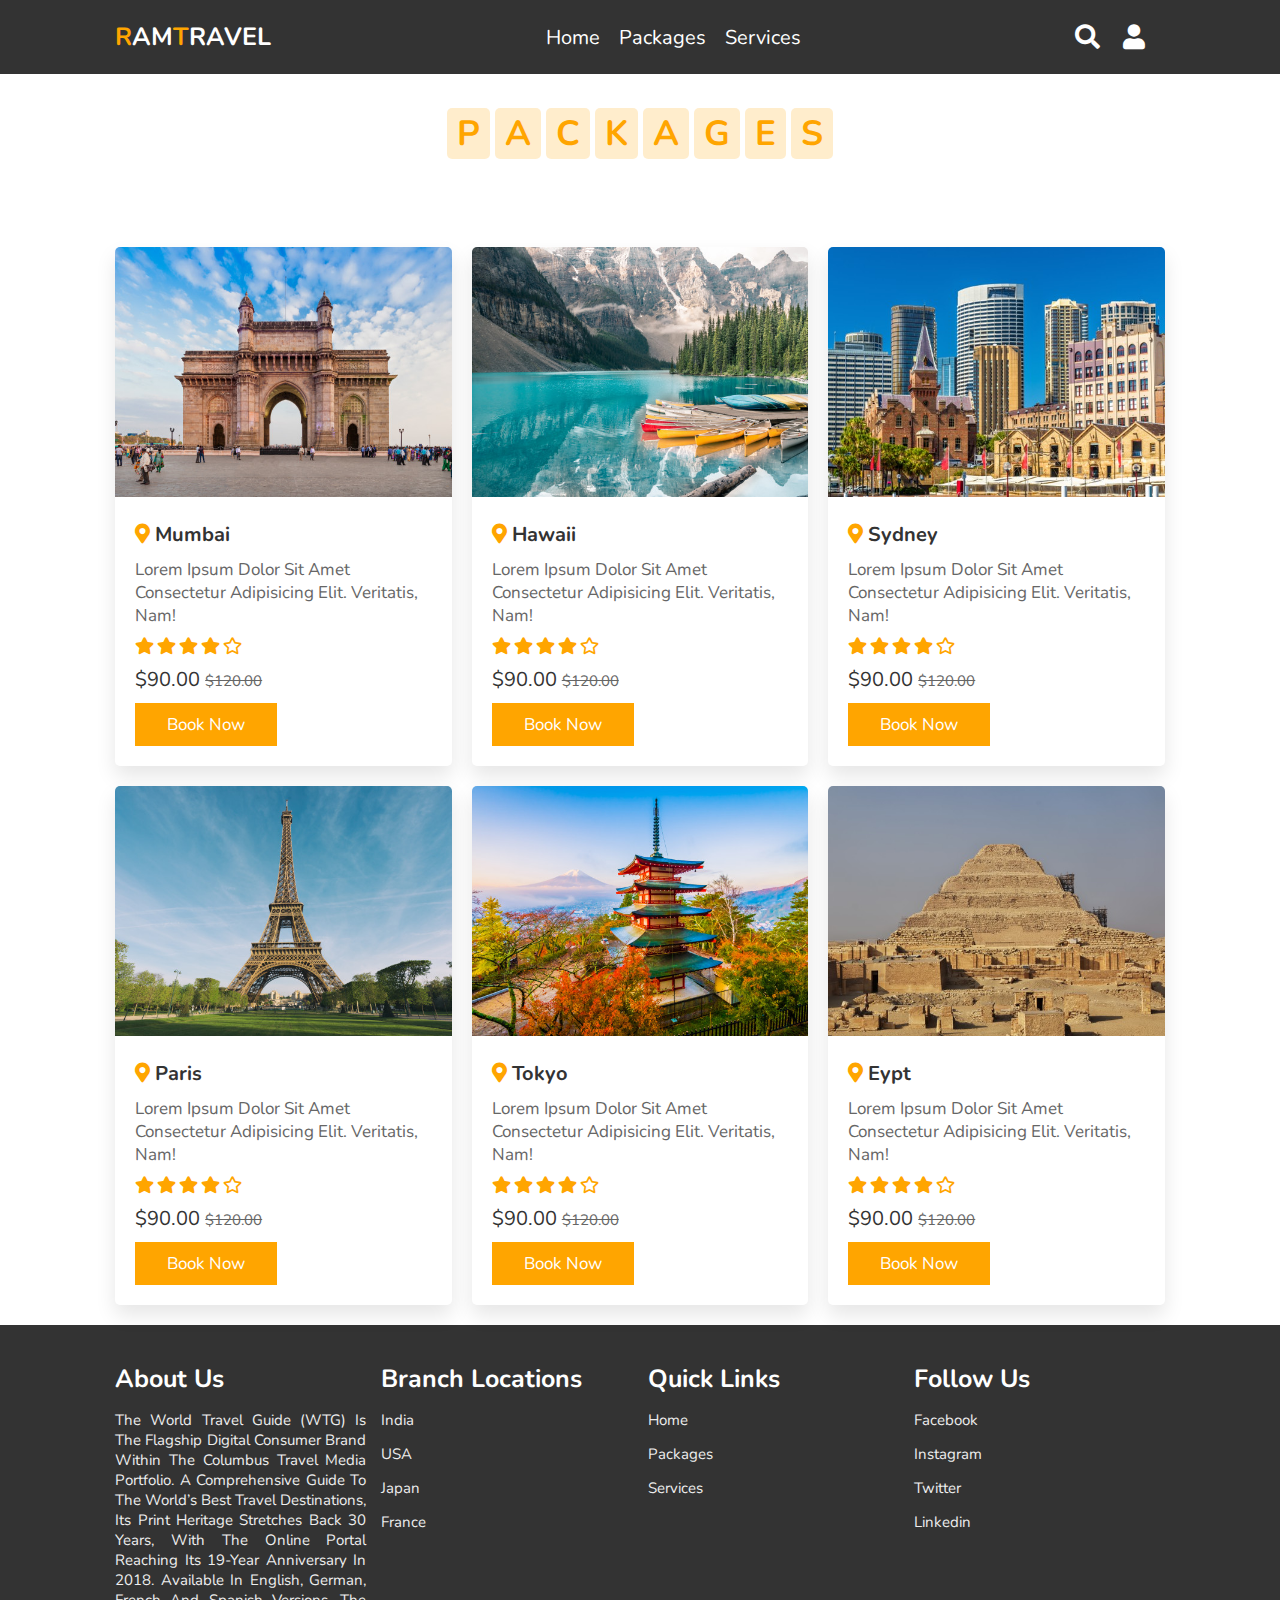
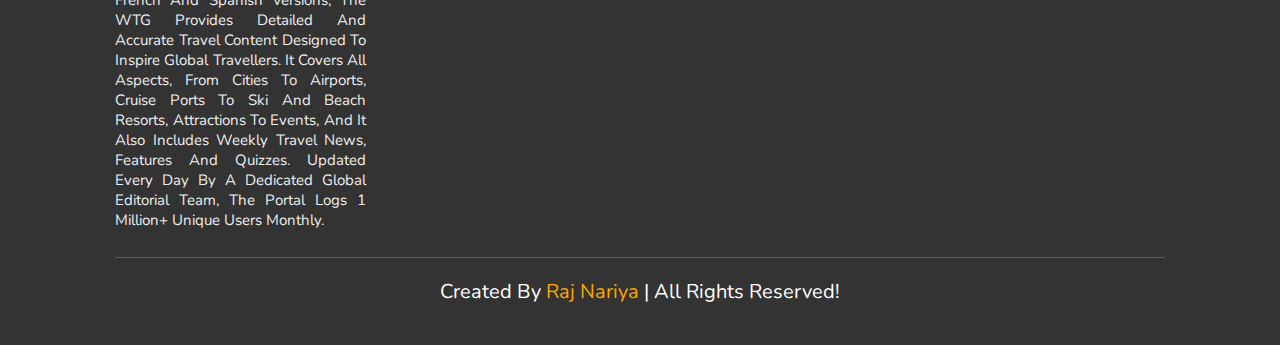
<file: packages.html>
<!DOCTYPE html>
<html lang="en">
  <head>
    <meta charset="UTF-8" />
    <meta http-equiv="X-UA-Compatible" content="IE=edge" />
    <meta name="viewport" content="width=device-width, initial-scale=1.0" />
    <link
      rel="stylesheet"
      href="https://cdnjs.cloudflare.com/ajax/libs/font-awesome/5.15.4/css/all.min.css"
    />
    <link rel="stylesheet" href="style.css" />
    <title>Packages</title>
  </head>
  <body>
    <header>
      <div id="menu-bar" class="fas fa-bars"></div>

      <a href="#" class="logo"><span>R</span>am<span>T</span>ravel</a>

      <nav class="navbar">
        <a href="index.html">Home</a>
        <a href="packages.html">Packages</a>
        <a href="services.html">Services</a>
      </nav>

      <div class="icons">
        <i class="fas fa-search" id="search-btn"></i>
        <i class="fas fa-user" id="login-btn"></i>
      </div>

      <form action="" class="search-bar-container">
        <input type="search" id="search-bar" placeholder="search here..." />
        <label for="search-bar" class="fas fa-search"></label>
      </form>
    </header>

    <section class="packages" id="packages">
      <h1 class="heading">
        <span>p</span>
        <span>a</span>
        <span>c</span>
        <span>k</span>
        <span>a</span>
        <span>g</span>
        <span>e</span>
        <span>s</span>
      </h1>

      <div class="box-container">
        <div class="box">
          <img src="Image/p-1.jpg" alt="1" />
          <div class="content">
            <h3><i class="fas fa-map-marker-alt"></i> mumbai</h3>
            <p>
              Lorem ipsum dolor sit amet consectetur adipisicing elit.
              Veritatis, nam!
            </p>
            <div class="stars">
              <i class="fas fa-star"></i>
              <i class="fas fa-star"></i>
              <i class="fas fa-star"></i>
              <i class="fas fa-star"></i>
              <i class="far fa-star"></i>
            </div>
            <div class="price">$90.00 <span>$120.00</span></div>
            <a href="#" class="btn">book now</a>
          </div>
        </div>

        <div class="box">
          <img src="Image/p-2.jpg" alt="2" />
          <div class="content">
            <h3><i class="fas fa-map-marker-alt"></i> hawaii</h3>
            <p>
              Lorem ipsum dolor sit amet consectetur adipisicing elit.
              Veritatis, nam!
            </p>
            <div class="stars">
              <i class="fas fa-star"></i>
              <i class="fas fa-star"></i>
              <i class="fas fa-star"></i>
              <i class="fas fa-star"></i>
              <i class="far fa-star"></i>
            </div>
            <div class="price">$90.00 <span>$120.00</span></div>
            <a href="#" class="btn">book now</a>
          </div>
        </div>

        <div class="box">
          <img src="Image/p-3.jpg" alt="3" />
          <div class="content">
            <h3><i class="fas fa-map-marker-alt"></i> sydney</h3>
            <p>
              Lorem ipsum dolor sit amet consectetur adipisicing elit.
              Veritatis, nam!
            </p>
            <div class="stars">
              <i class="fas fa-star"></i>
              <i class="fas fa-star"></i>
              <i class="fas fa-star"></i>
              <i class="fas fa-star"></i>
              <i class="far fa-star"></i>
            </div>
            <div class="price">$90.00 <span>$120.00</span></div>
            <a href="#" class="btn">book now</a>
          </div>
        </div>

        <div class="box">
          <img src="Image/p-4.jpg" alt="4" />
          <div class="content">
            <h3><i class="fas fa-map-marker-alt"></i> paris</h3>
            <p>
              Lorem ipsum dolor sit amet consectetur adipisicing elit.
              Veritatis, nam!
            </p>
            <div class="stars">
              <i class="fas fa-star"></i>
              <i class="fas fa-star"></i>
              <i class="fas fa-star"></i>
              <i class="fas fa-star"></i>
              <i class="far fa-star"></i>
            </div>
            <div class="price">$90.00 <span>$120.00</span></div>
            <a href="#" class="btn">book now</a>
          </div>
        </div>

        <div class="box">
          <img src="Image/p-5.jpg" alt="5" />
          <div class="content">
            <h3><i class="fas fa-map-marker-alt"></i> tokyo</h3>
            <p>
              Lorem ipsum dolor sit amet consectetur adipisicing elit.
              Veritatis, nam!
            </p>
            <div class="stars">
              <i class="fas fa-star"></i>
              <i class="fas fa-star"></i>
              <i class="fas fa-star"></i>
              <i class="fas fa-star"></i>
              <i class="far fa-star"></i>
            </div>
            <div class="price">$90.00 <span>$120.00</span></div>
            <a href="#" class="btn">book now</a>
          </div>
        </div>

        <div class="box">
          <img src="Image/p-6.jpg" alt="6" />
          <div class="content">
            <h3><i class="fas fa-map-marker-alt"></i> eypt</h3>
            <p>
              Lorem ipsum dolor sit amet consectetur adipisicing elit.
              Veritatis, nam!
            </p>
            <div class="stars">
              <i class="fas fa-star"></i>
              <i class="fas fa-star"></i>
              <i class="fas fa-star"></i>
              <i class="fas fa-star"></i>
              <i class="far fa-star"></i>
            </div>
            <div class="price">$90.00 <span>$120.00</span></div>
            <a href="#" class="btn">book now</a>
          </div>
        </div>
      </div>
    </section>

    <section class="footer">
      <div class="box-container">
        <div class="box">
          <h3>about us</h3>
          <p>
            The World Travel Guide (WTG) is the flagship digital consumer brand
            within the Columbus Travel Media portfolio. A comprehensive guide to
            the world’s best travel destinations, its print heritage stretches
            back 30 years, with the online portal reaching its 19-year
            anniversary in 2018. Available in English, German, French and
            Spanish versions, the WTG provides detailed and accurate travel
            content designed to inspire global travellers. It covers all
            aspects, from cities to airports, cruise ports to ski and beach
            resorts, attractions to events, and it also includes weekly travel
            news, features and quizzes. Updated every day by a dedicated global
            editorial team, the portal logs 1 million+ unique users monthly.
          </p>
        </div>
        <div class="box">
          <h3>branch locations</h3>
          <a href="#">india</a>
          <a href="#">USA</a>
          <a href="#">japan</a>
          <a href="#">france</a>
        </div>
        <div class="box">
          <h3>quick links</h3>
          <a href="index.html">Home</a>
          <a href="packages.html">Packages</a>
          <a href="services.html">Services</a>
        </div>
        <div class="box">
          <h3>follow us</h3>
          <a href="#">facebook</a>
          <a href="#">instagram</a>
          <a href="#">twitter</a>
          <a href="#">linkedin</a>
        </div>
      </div>

      <h1 class="credit">
        created by <span> Raj Nariya </span> | all rights reserved!
      </h1>
    </section>

    <script src="script.js"></script>
  </body>
</html>
</file>
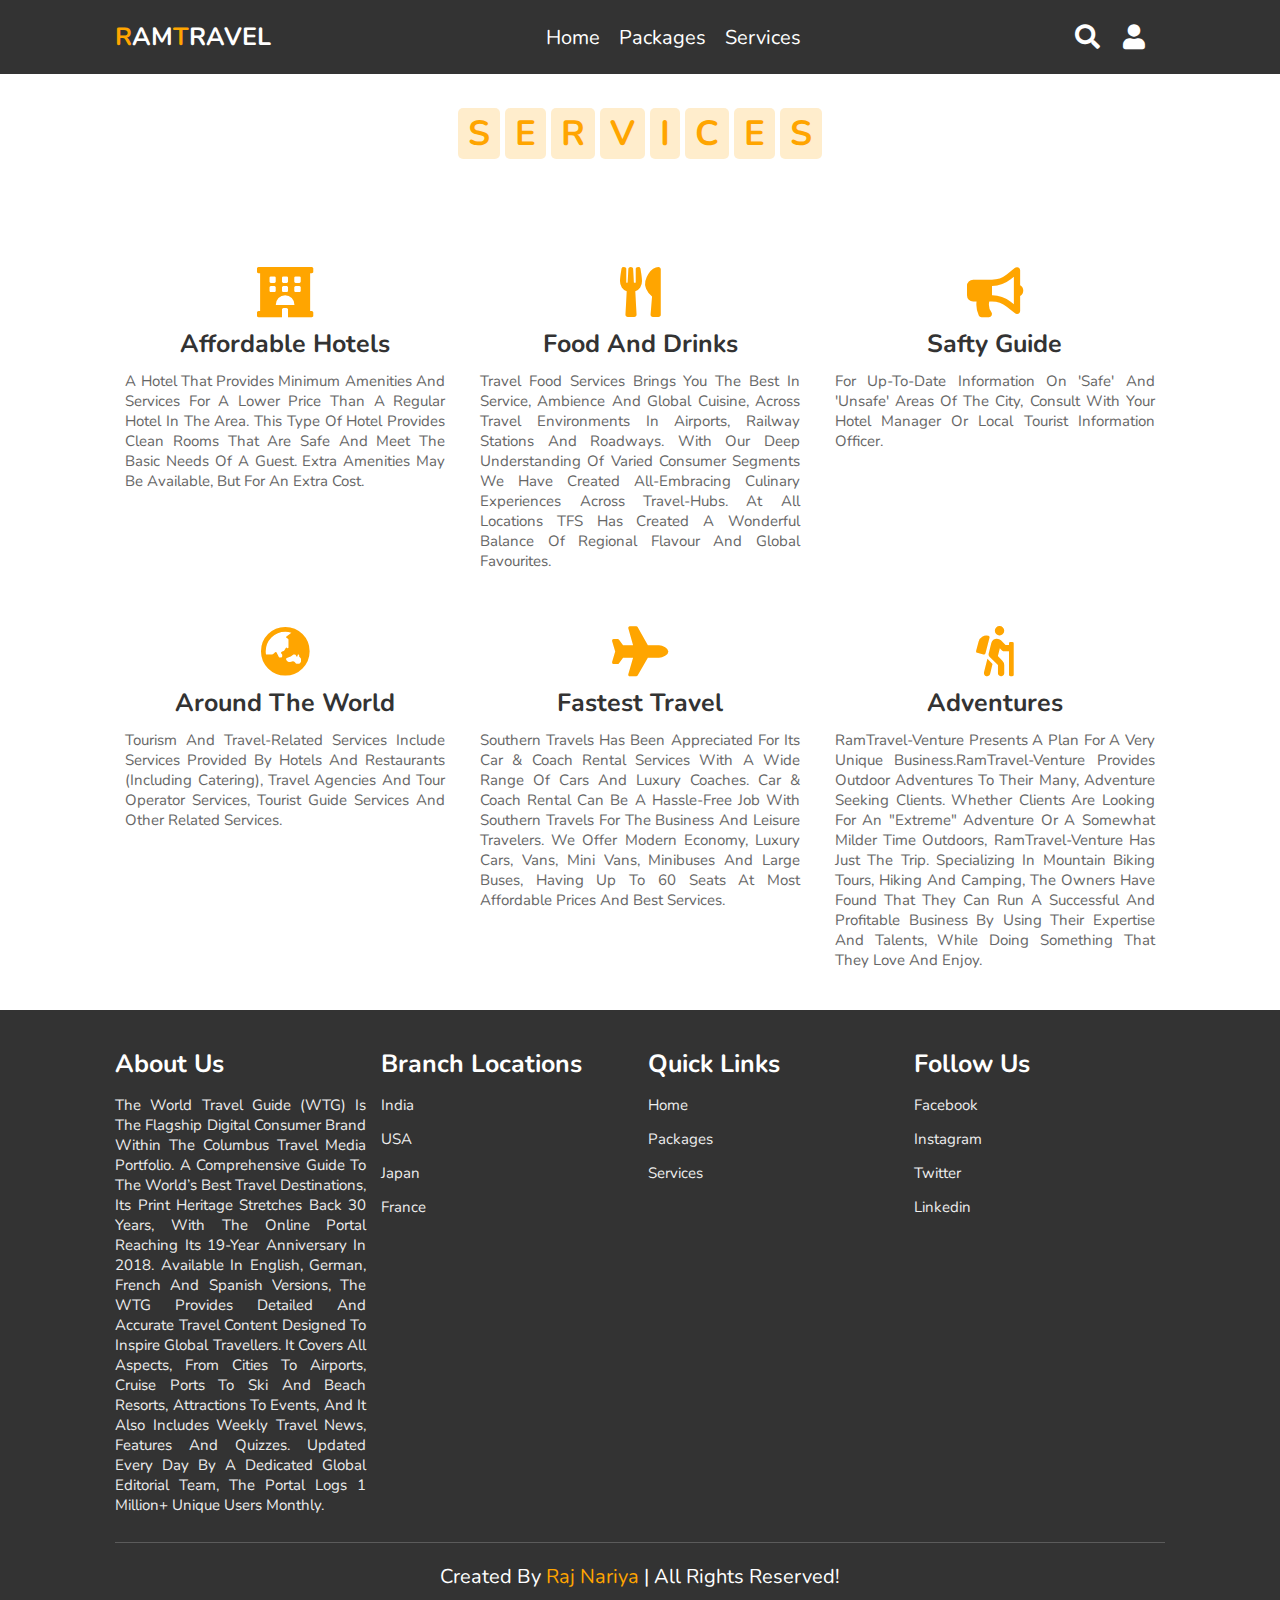
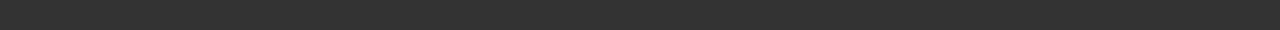
<file: services.html>
<!DOCTYPE html>
<html lang="en">
  <head>
    <meta charset="UTF-8" />
    <meta http-equiv="X-UA-Compatible" content="IE=edge" />
    <meta name="viewport" content="width=device-width, initial-scale=1.0" />
    <link
      rel="stylesheet"
      href="https://cdnjs.cloudflare.com/ajax/libs/font-awesome/5.15.4/css/all.min.css"
    />
    <link rel="stylesheet" href="style.css" />
    <title>Services</title>
  </head>
  <body>
    <header>
      <div id="menu-bar" class="fas fa-bars"></div>

      <a href="#" class="logo"><span>R</span>am<span>T</span>ravel</a>

      <nav class="navbar">
        <a href="index.html">Home</a>
        <a href="packages.html">Packages</a>
        <a href="services.html">Services</a>
      </nav>

      <div class="icons">
        <i class="fas fa-search" id="search-btn"></i>
        <i class="fas fa-user" id="login-btn"></i>
      </div>

      <form action="" class="search-bar-container">
        <input type="search" id="search-bar" placeholder="search here..." />
        <label for="search-bar" class="fas fa-search"></label>
      </form>
    </header>

    <section class="services" id="services">
      <h1 class="heading">
        <span>s</span>
        <span>e</span>
        <span>r</span>
        <span>v</span>
        <span>i</span>
        <span>c</span>
        <span>e</span>
        <span>s</span>
      </h1>

      <div class="box-container">
        <div class="box">
          <i class="fas fa-hotel"></i>
          <h3>Affordable hotels</h3>
          <p>
            A hotel that provides minimum amenities and services for a lower
            price than a regular hotel in the area. This type of hotel provides
            clean rooms that are safe and meet the basic needs of a guest. Extra
            amenities may be available, but for an extra cost.
          </p>
        </div>
        <div class="box">
          <i class="fas fa-utensils"></i>
          <h3>Food and drinks</h3>
          <p>
            Travel Food Services brings you the best in service, ambience and
            global cuisine, across travel environments in airports, railway
            stations and roadways. With our deep understanding of varied
            consumer segments we have created all-embracing culinary experiences
            across travel-hubs. At all locations TFS has created a wonderful
            balance of regional flavour and global favourites.
          </p>
        </div>
        <div class="box">
          <i class="fas fa-bullhorn"></i>
          <h3>Safty guide</h3>
          <p>
            For up-to-date information on 'safe' and 'unsafe' areas of the city,
            consult with your hotel manager or local tourist information
            officer.
          </p>
        </div>
        <div class="box">
          <i class="fas fa-globe-asia"></i>
          <h3>Around the world</h3>
          <p>
            Tourism and travel-related services include services provided by
            hotels and restaurants (including catering), travel agencies and
            tour operator services, tourist guide services and other related
            services.
          </p>
        </div>
        <div class="box">
          <i class="fas fa-plane"></i>
          <h3>Fastest travel</h3>
          <p>
            Southern Travels has been appreciated for its car & coach rental
            services with a wide range of cars and luxury coaches. Car & Coach
            Rental can be a hassle-free job with Southern Travels for the
            Business and Leisure Travelers. We offer modern Economy, Luxury
            Cars, Vans, Mini vans, Minibuses and Large Buses, having up to 60
            seats at most affordable prices and best services.
          </p>
        </div>
        <div class="box">
          <i class="fas fa-hiking"></i>
          <h3>Adventures</h3>
          <p>
            RamTravel-Venture presents a plan for a very unique
            business.RamTravel-Venture provides outdoor adventures to their
            many, adventure seeking clients. Whether clients are looking for an
            "extreme" adventure or a somewhat milder time outdoors,
            RamTravel-Venture has just the trip. Specializing in mountain biking
            tours, hiking and camping, the owners have found that they can run a
            successful and profitable business by using their expertise and
            talents, while doing something that they love and enjoy.
          </p>
        </div>
      </div>
    </section>

    <section class="footer">
      <div class="box-container">
        <div class="box">
          <h3>about us</h3>
          <p>
            The World Travel Guide (WTG) is the flagship digital consumer brand
            within the Columbus Travel Media portfolio. A comprehensive guide to
            the world’s best travel destinations, its print heritage stretches
            back 30 years, with the online portal reaching its 19-year
            anniversary in 2018. Available in English, German, French and
            Spanish versions, the WTG provides detailed and accurate travel
            content designed to inspire global travellers. It covers all
            aspects, from cities to airports, cruise ports to ski and beach
            resorts, attractions to events, and it also includes weekly travel
            news, features and quizzes. Updated every day by a dedicated global
            editorial team, the portal logs 1 million+ unique users monthly.
          </p>
        </div>
        <div class="box">
          <h3>branch locations</h3>
          <a href="#">india</a>
          <a href="#">USA</a>
          <a href="#">japan</a>
          <a href="#">france</a>
        </div>
        <div class="box">
          <h3>quick links</h3>
          <a href="index.html">Home</a>
          <a href="packages.html">Packages</a>
          <a href="services.html">Services</a>
        </div>
        <div class="box">
          <h3>follow us</h3>
          <a href="#">facebook</a>
          <a href="#">instagram</a>
          <a href="#">twitter</a>
          <a href="#">linkedin</a>
        </div>
      </div>

      <h1 class="credit">
        created by <span> Raj Nariya </span> | all rights reserved!
      </h1>
    </section>

    <script src="script.js"></script>
  </body>
</html>
</file>
<file: style.css>
@import url("https://fonts.googleapis.com/css2?family=Nunito:wght@200;300;400;600;700&display=swap");

:root {
  --orange: #ffa500;
}

* {
  font-family: "Nunito", sans-serif;
  margin: 0;
  padding: 0;
  box-sizing: border-box;
  text-transform: capitalize;
  outline: none;
  border: none;
  text-decoration: none;
  transition: all 0.2s linear;
}

*::selection {
  background: var(--orange);
  color: #fff;
}

html {
  font-size: 62.5%;
  overflow-x: hidden;
  scroll-padding-top: 6rem;
  scroll-behavior: smooth;
}

section {
  padding: 2rem 9%;
}

.heading {
  text-align: center;
  padding: 9rem 0;
}

.heading span {
  font-size: 3.5rem;
  background: rgba(255, 165, 0, 0.2);
  color: var(--orange);
  border-radius: 0.5rem;
  padding: 0.2rem 1rem;
}

.heading span.space {
  background: none;
}

.btn {
  display: inline-block;
  margin-top: 1rem;
  background: var(--orange);
  color: #fff;
  padding: 0.8rem 3rem;
  border: 0.2rem solid var(--orange);
  cursor: pointer;
  font-size: 1.7rem;
}

.btn:hover {
  background: rgba(255, 165, 0, 0.2);
  color: var(--orange);
}

header {
  position: fixed;
  top: 0;
  left: 0;
  right: 0;
  background: #333;
  z-index: 1000;
  display: flex;
  align-items: center;
  justify-content: space-between;
  padding: 2rem 9%;
}

header .logo {
  font-size: 2.5rem;
  font-weight: bolder;
  color: #fff;
  text-transform: uppercase;
}

header .logo span {
  color: var(--orange);
}

header .navbar a {
  color: #fff;
  font-size: 2rem;
  margin: 0 0.8rem;
}

header .navbar a:hover {
  color: var(--orange);
}

header .icons i {
  font-size: 2.5rem;
  color: #fff;
  cursor: pointer;
  margin-right: 2rem;
}

header .icons i:hover {
  color: var(--orange);
}

header .search-bar-container {
  position: absolute;
  top: 100%;
  left: 0;
  right: 0;
  padding: 1.5rem 2rem;
  background: #333;
  border-top: 0.1rem solid rgba(255, 255, 255, 0.2);
  display: flex;
  align-items: center;
  z-index: 1001;
  clip-path: polygon(0 0, 100% 0, 100% 0, 0 0);
}

header .search-bar-container.active {
  clip-path: polygon(0 0, 100% 0, 100% 100%, 0 100%);
}

header .search-bar-container #search-bar {
  width: 100%;
  padding: 1rem;
  text-transform: none;
  color: #333;
  font-size: 1.7rem;
  border-radius: 0.5rem;
}

header .search-bar-container label {
  color: #fff;
  cursor: pointer;
  font-size: 3rem;
  margin-left: 1.5rem;
}

header .search-bar-container label:hover {
  color: var(--orange);
}

#menu-bar {
  color: #fff;
  border: 0.1rem solid #fff;
  border-radius: 0.5rem;
  font-size: 3rem;
  padding: 0.5rem 1.2rem;
  cursor: pointer;
  display: none;
}

.home {
  min-height: 100vh;
  display: flex;
  align-items: center;
  justify-content: center;
  flex-flow: column;
  position: relative;
  z-index: 0;
}

.home .content {
  text-align: center;
}

.home .content h3 {
  font-size: 4.5rem;
  color: #fff;
  text-transform: uppercase;
  text-shadow: 0 0.3rem 0.5rem rgba(0, 0, 0, 0.1);
}

.home .content p {
  font-size: 2.5rem;
  color: #fff;
  padding: 0.5rem 0;
}

.home .video-container video {
  position: absolute;
  top: 0;
  left: 0;
  z-index: -1;
  height: 100%;
  width: 100%;
  object-fit: cover;
}

.home .controls {
  padding: 1rem;
  border-radius: 5rem;
  background: rgba(0, 0, 0, 0.7);
  position: relative;
  top: 10rem;
}

.home .controls .vid-btn {
  height: 2rem;
  width: 2rem;
  display: inline-block;
  border-radius: 50%;
  background: #fff;
  cursor: pointer;
  margin: 0 0.5rem;
}

.home .controls .vid-btn.active {
  background: var(--orange);
}

.book .row {
  display: flex;
  flex-wrap: wrap;
  gap: 1.5rem;
  align-items: center;
}

.book .row .image {
  flex: 1 1 40rem;
}

.book .row .image img {
  width: 100%;
}

.book .row form {
  flex: 1 1 40rem;
  padding: 2rem;
  box-shadow: 0 1rem 2rem rgba(0, 0, 0, 0.1);
  border-radius: 0.5rem;
}

.book .row form .inputBox {
  padding: 0.5rem 0;
}

.book .row form .inputBox input {
  width: 100%;
  padding: 1rem;
  border: 0.1rem solid rgba(0, 0, 0, 0.1);
  font-size: 1.7rem;
  color: #333;
  text-transform: none;
}

.book .row form .inputBox h3 {
  font-size: 2rem;
  padding: 1rem 0;
  color: #666;
}

.gallery .box-container {
  display: flex;
  flex-wrap: wrap;
  gap: 1.5rem;
}

.gallery .box-container .box {
  overflow: hidden;
  box-shadow: 0 1rem 2rem rgba(0, 0, 0, 0.1);
  border: 1rem solid #fff;
  border-radius: 0.5rem;
  flex: 1 1 30rem;
  height: 25rem;
  position: relative;
}

.gallery .box-container .box img {
  height: 100%;
  width: 100%;
  object-fit: cover;
}

.gallery .box-container .box .content {
  position: absolute;
  top: -100%;
  left: 0;
  height: 100%;
  width: 100%;
  text-align: center;
  background: rgba(0, 0, 0, 0.7);
  padding: 2rem;
  padding-top: 5rem;
}

.gallery .box-container .box:hover .content {
  top: 0;
}

.gallery .box-container .box .content h3 {
  font-size: 2.5rem;
  color: var(--orange);
}

.gallery .box-container .box .content p {
  font-size: 1.5rem;
  color: #eee;
  padding: 0.5rem 0;
}

.contact .row {
  display: flex;
  flex-wrap: wrap;
  gap: 1.5rem;
  align-items: center;
}

.contact .row .image {
  flex: 1 1 35rem;
}

.contact .row .image img {
  width: 100%;
}

.contact .row form {
  flex: 1 1 50rem;
  padding: 2rem;
  box-shadow: 0 1rem 2rem rgba(0, 0, 0, 0.1);
  border-radius: 0.5rem;
}

.contact .row form .inputBox {
  display: flex;
  flex-wrap: wrap;
  justify-content: space-between;
}

.contact .row form .inputBox input,
.contact .row form textarea {
  width: 49%;
  margin: 1rem 0;
  padding: 1rem;
  font-size: 1.7rem;
  color: #333;
  background: #f7f7f7;
  text-transform: none;
}

.contact .row form textarea {
  height: 15rem;
  resize: none;
  width: 100%;
}

.packages .box-container {
  display: flex;
  flex-wrap: wrap;
  gap: 2rem;
}

.packages .box-container .box {
  flex: 1 1 30rem;
  border-radius: 0.5rem;
  overflow: hidden;
  box-shadow: 0 1rem 2rem rgba(0, 0, 0, 0.1);
}

.packages .box-container .box img {
  height: 25rem;
  width: 100%;
  object-fit: cover;
}

.packages .box-container .box .content {
  padding: 2rem;
}

.packages .box-container .box .content h3 {
  font-size: 2rem;
  color: #333;
}

.packages .box-container .box .content h3 i {
  color: var(--orange);
}

.packages .box-container .box .content p {
  font-size: 1.7rem;
  color: #666;
  padding: 1rem 0;
}

.packages .box-container .box .content .stars i {
  font-size: 1.7rem;
  color: var(--orange);
}

.packages .box-container .box .content .price {
  font-size: 2rem;
  color: #333;
  padding-top: 1rem;
}

.packages .box-container .box .content .price span {
  color: #666;
  font-size: 1.5rem;
  text-decoration: line-through;
}

.services .box-container {
  display: flex;
  flex-wrap: wrap;
  gap: 1.5rem;
}

.services .box-container .box {
  flex: 1 1 30rem;
  border-radius: 0.5rem;
  padding: 1rem;
  text-align: center;
}

.services .box-container .box i {
  padding: 1rem;
  font-size: 5rem;
  color: var(--orange);
}

.services .box-container .box h3 {
  font-size: 2.5rem;
  color: #333;
}

.services .box-container .box p {
  font-size: 1.5rem;
  color: #666;
  padding: 1rem 0;
  text-align: justify;
}

.services .box-container .box:hover {
  box-shadow: 0 1rem 2rem rgba(0, 0, 0, 0.1);
}

.footer {
  background: #333;
}

.footer .box-container {
  display: flex;
  flex-wrap: wrap;
  gap: 1.5rem;
}

.footer .box-container .box {
  padding: 1rem 0;
  flex: 1 1 25rem;
}

.footer .box-container .box h3 {
  font-size: 2.5rem;
  padding: 0.7rem 0;
  color: #fff;
}

.footer .box-container .box p {
  font-size: 1.5rem;
  padding: 0.7rem 0;
  color: #eee;
  text-align: justify;
}

.footer .box-container .box a {
  display: block;
  font-size: 1.5rem;
  padding: 0.7rem 0;
  color: #eee;
}

.footer .box-container .box a:hover {
  color: var(--orange);
  text-decoration: underline;
}

.footer .credit {
  text-align: center;
  padding: 2rem 1rem;
  margin-top: 1rem;
  font-size: 2rem;
  font-weight: normal;
  color: #fff;
  border-top: 0.1rem solid rgba(255, 255, 255, 0.2);
}

.footer .credit span {
  color: var(--orange);
}

@media (max-width: 1200px) {
  html {
    font-size: 55%;
  }
}

@media (max-width: 991px) {
  header {
    padding: 2rem;
  }

  section {
    padding: 2 rem;
  }
}

@media (max-width: 768px) {
  #menu-bar {
    display: initial;
  }

  header .navbar {
    position: absolute;
    top: 100%;
    right: 0;
    left: 0;
    background: #333;
    border-top: 0.1rem solid rgba(255, 255, 255, 0.2);
    padding: 1rem 2rem;
    clip-path: polygon(0 0, 100% 0, 100% 0, 0 0);
  }

  header .navbar.active {
    clip-path: polygon(0 0, 100% 0, 100% 100%, 0 100%);
  }

  header .navbar a {
    display: block;
    border-radius: 0.5rem;
    padding: 1.5rem;
    margin: 1.5rem 0;
    background: #222;
  }
}

@media (max-width: 450px) {
  html {
    font-size: 50%;
  }

  .heading span {
    font-size: 2.5rem;
  }

  .contact .row form .inputBox input {
    width: 100%;
  }
}
}
</file>
